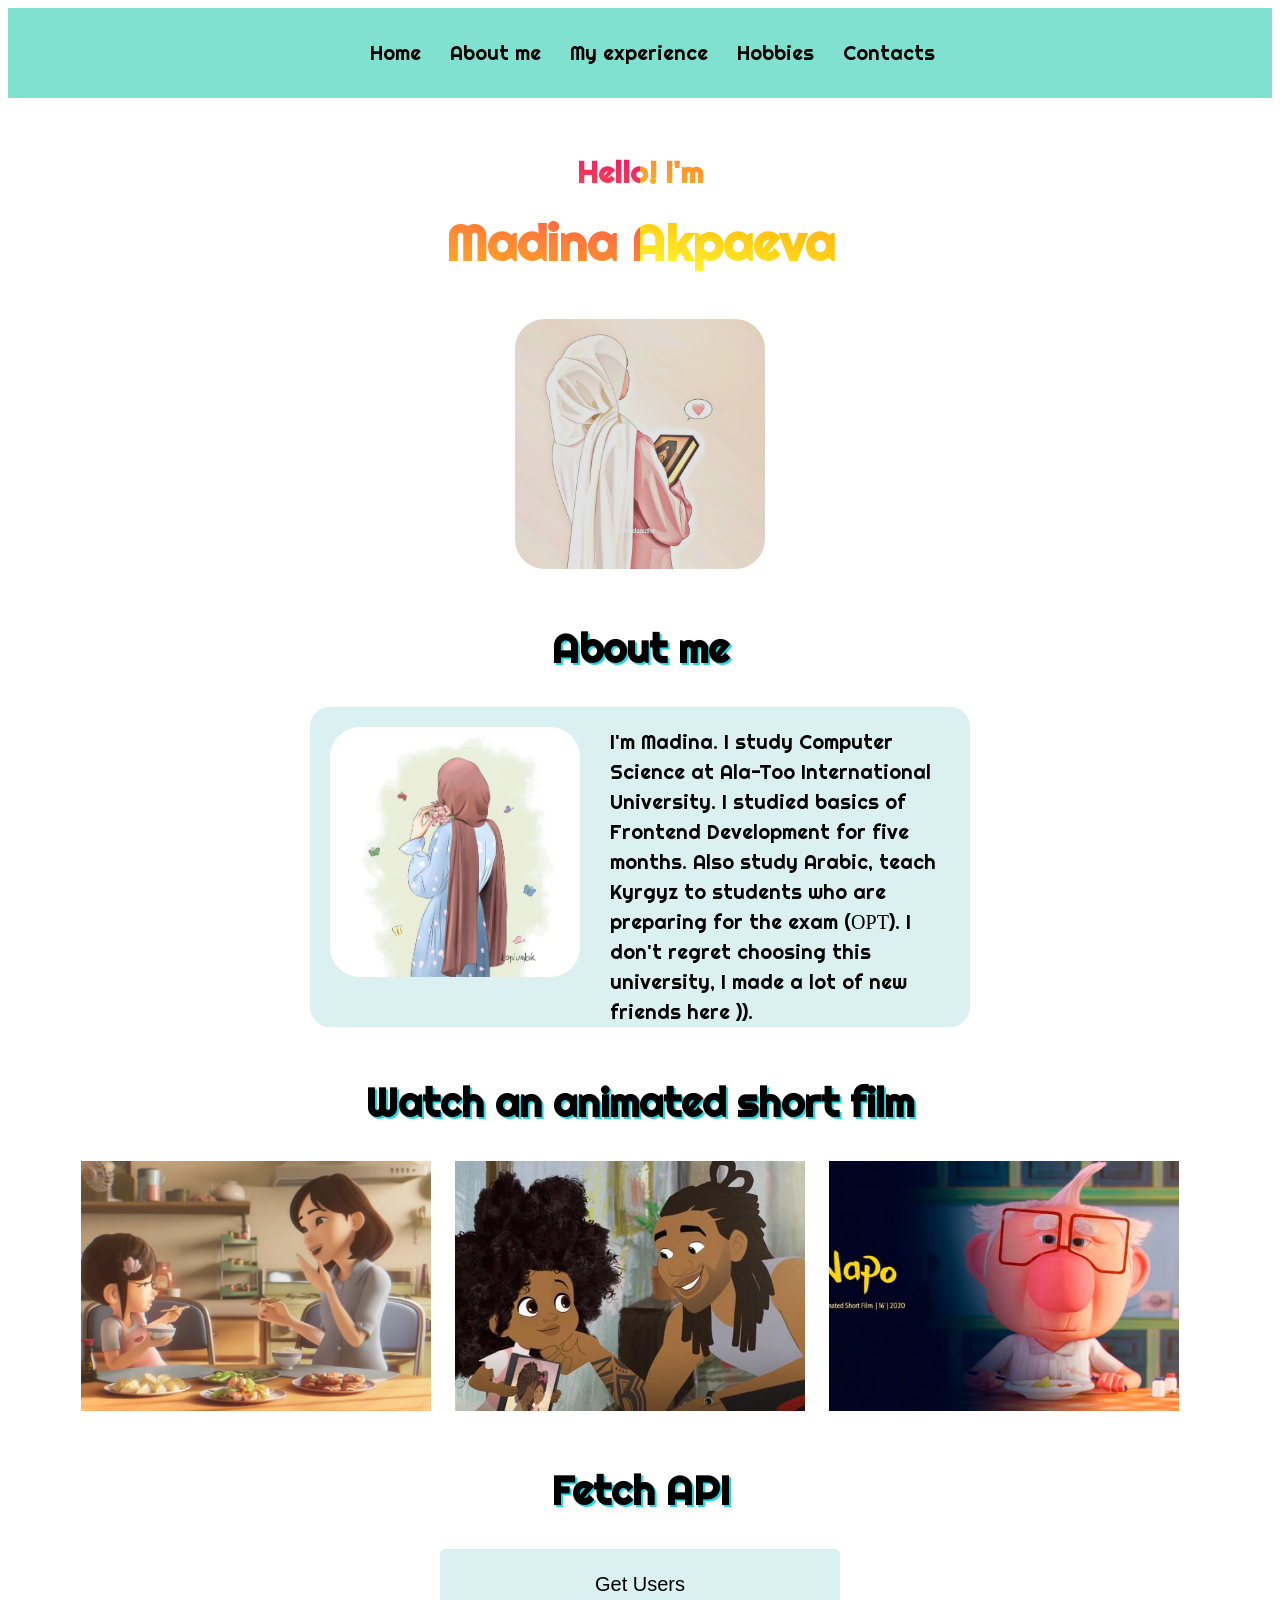
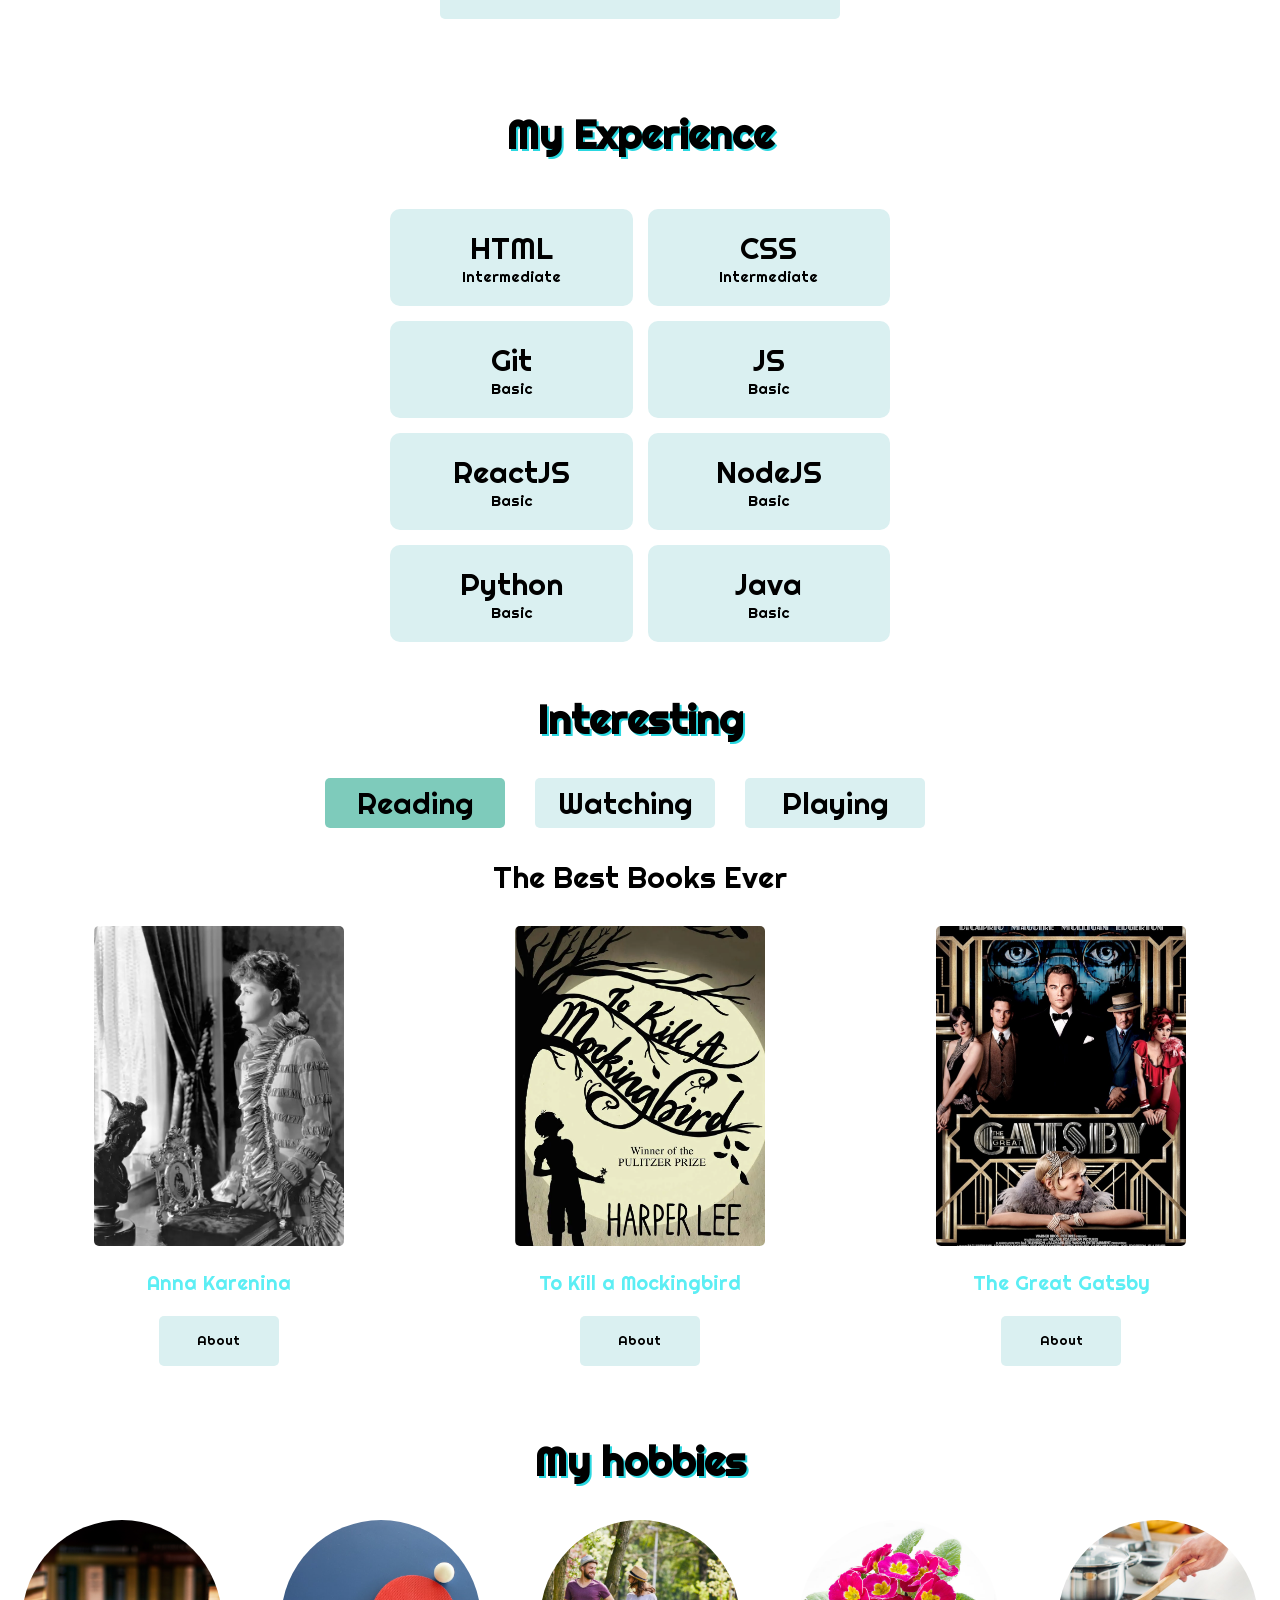
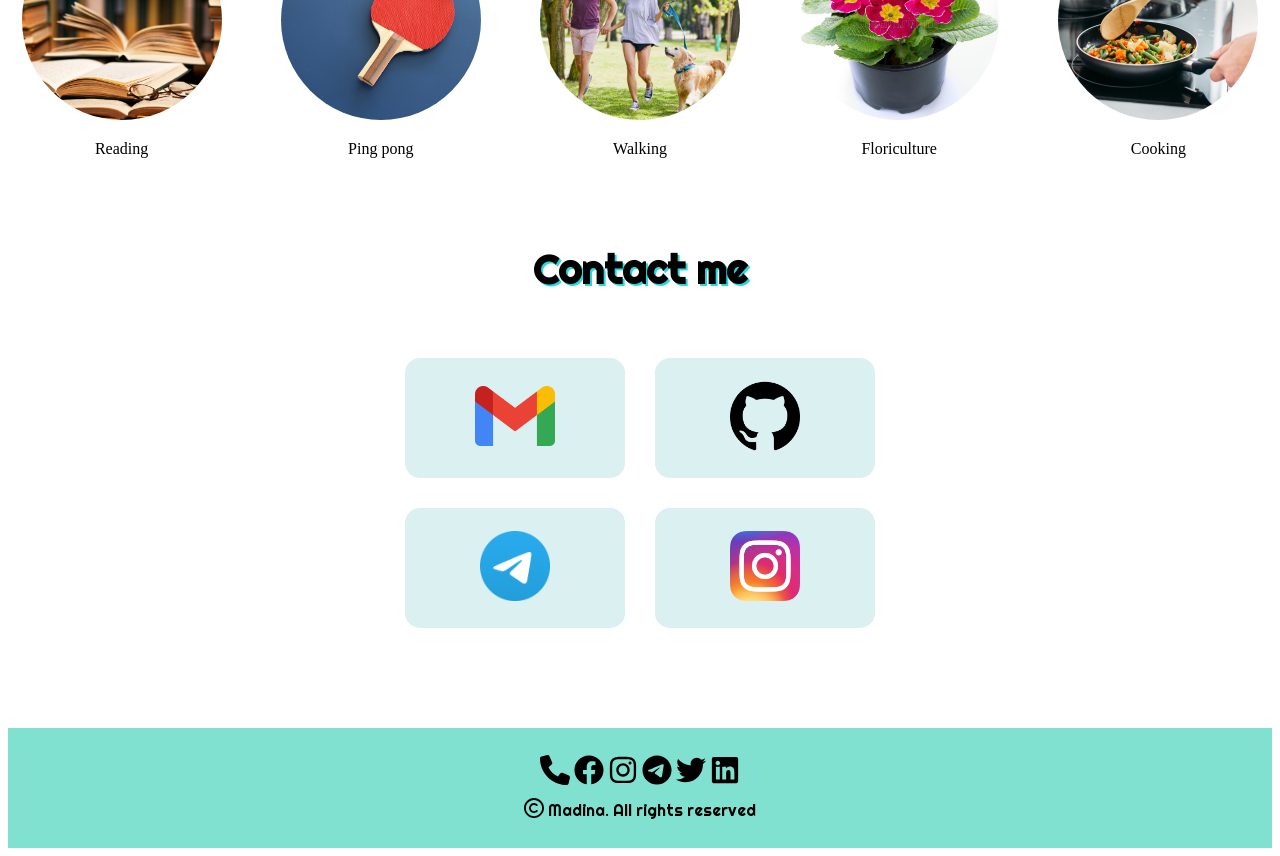
<file: index.html>
<!DOCTYPE html>
<html lang="en">

<head>
    <meta charset="UTF-8">
    <meta http-equiv="X-UA-Compatible" content="IE=edge" />
    <meta name="viewport" content="width=device-width, initial-scale=1.0" />
    <title>My Portfolio</title>
    <link rel="stylesheet" href="./src/css/style.css">
    <link rel="stylesheet" href="./src/css/media.css">
    <link rel="stylesheet" href="https://cdn.jsdelivr.net/npm/@fancyapps/ui/dist/fancybox.css" />
</head>

<body>
    <header class='header'>
        <nav class='nav'>
            <a href="#home" class='nav-links'>Home</a>
            <a href="#about" class='nav-links'>About me</a>
            <a href="#experience" class='nav-links'>My experience</a>
            <a href="#hobby" class='nav-links'>Hobbies</a>
            <a href="#contact" class='nav-links'>Contacts</a>
        </nav>
    </header>
    <main>
        <section class="home" id='home'>
            <h1 class='home-title'>Hello! I'm <span class='home-name'>Madina Akpaeva</span></h1>
            <div class="main-box">
                <img src='./src/imgs/my_photo.jpg' alt="" class='my-photo' />
            </div>
        </section>
        <section class="about" id='about'>
            <h1 class="about-title">
                About me
            </h1>
            <div class="about-box">
                <div class="about-photo">
                    <img src='./src/imgs/my_photo_2.jpg' alt="" class="about-my-photo" />
                </div>
                <div class="about-text">
                    I'm Madina. I study Computer Science at Ala-Too International University. I studied basics of
                    Frontend Development for five months. Also study Arabic, teach Kyrgyz to students who are preparing
                    for the exam (ОРТ). I don't regret choosing this university, I made a lot of new friends here )).
                </div>
            </div>
        </section>
        <section class="video">
            <h1 class="video-title">
                Watch an animated short film
            </h1>
            <div id="myCarousel" class="video-box">
                <a data-fancybox="video-gallery" href="https://www.youtube.com/watch?v=0MX_fJAhmEE" class="video-link">
                    <img src="./src/imgs/le-dinner.jpg.webp" width="350" height="250" class="video-img" />
                </a>
                <a data-fancybox="video-gallery" href="https://youtu.be/kNw8V_Fkw28" class="video-link">
                    <img src="./src/imgs/how-to-watch-hair-love-short-film-1594236418.jpg" width="350" height="250"
                        class="video-img" />
                </a>
                <a data-fancybox="video-gallery" href="https://youtu.be/-p1P4fdhaF8" class="video-link">
                    <img src="./src/imgs/video-thumb-miralumo-1-1410x800.jpg" width="350" height="250"
                        class="video-img" />
                </a>
            </div>
        </section>
        <section class="fetch">
            <h1 class="fetch-title">
                Fetch API
            </h1>
            <button type='click' class='api-btn' onclick="addActive()">Get Users</button>
            <button class="fetch-delete" onclick="deleteAll()">
                Delete all
            </button>
            <div class="fetch-box">

            </div>
        </section>
        <section class="experience" id='experience'>
            <h1 class="ex-title">
                My Experience
            </h1>
            <div class="ex-box">
                <div class='ex-min-box'>
                    <div class="ex-text">HTML
                        <span class="ex-min-text">Intermediate</span>
                    </div>
                    <div class="ex-text">CSS
                        <span class="ex-min-text">Intermediate</span>
                    </div>
                </div>
                <div class='ex-min-box'>
                    <div class="ex-text">Git
                        <span class="ex-min-text">Basic</span>
                    </div>
                    <div class="ex-text">JS
                        <span class="ex-min-text">Basic</span>
                    </div>
                </div>
                <div class='ex-min-box'>
                    <div class="ex-text">ReactJS
                        <span class="ex-min-text">Basic</span>
                    </div>
                    <div class="ex-text">NodeJS
                        <span class="ex-min-text">Basic</span>
                    </div>
                </div>
                <div class='ex-min-box'>
                    <div class="ex-text">Python
                        <span class="ex-min-text">Basic</span>
                    </div>
                    <div class="ex-text">Java
                        <span class="ex-min-text">Basic</span>
                    </div>
                </div>
            </div>
        </section>
        <section class="interesting">
            <h1 class="interesting-title">
                Interesting
            </h1>
            <div class="tabs">

                <div class="tabs__caption">
                    <div class="tabs-title active">Reading</div>
                    <div class="tabs-title">Watching</div>
                    <div class="tabs-title">Playing</div>
                </div>

                <div class="tabs__content active">
                    <div class="tabs-content-title">
                        The Best Books Ever
                    </div>
                    <div class="tabs-box">
                        <div class="tabs-minbox">
                            <a href="https://www.gutenberg.org/files/1399/1399-h/1399-h.htm"><img
                                    src="./src/imgs/Greta-Garbo-Anna-Karenina-Clarence-Brown.webp" alt=""
                                    class="tabs-img"></a>
                            <p class="tabs-text">Anna Karenina</p>
                            <button class="read-about">About</button>
                            <p class="tabs-about">Written by Russian novelist Leo Tolstoy, the eight-part towering work
                                of fiction tells the story of two major characters: a tragic, disenchanted housewife,
                                the titular Anna, who runs off with her young lover, and a lovestruck landowner named
                                Konstantin Levin, who struggles in faith and philosophy. Tolstoy molds together
                                thoughtful discussions on love, pain, and family in Russian society with a sizable cast
                                of characters regarded for their realistic humanity. The novel was especially
                                revolutionary in its treatment of women, depicting prejudices and social hardships of
                                the time with vivid emotion.</p>
                        </div>
                        <div class="tabs-minbox">
                            <a
                                href="https://docs.google.com/viewer?a=v&pid=sites&srcid=YW5udXJpc2xhbWljc2Nob29sLm9yZ3xzaXN0ZXIta2F0ZWx5bnxneDo2NjVmZmE1NzNjNjc4NWM"><img
                                    src="./src/imgs/book-cover-To-Kill-a-Mockingbird-many-1961.webp" alt=""
                                    class="tabs-img"></a>
                            <p class="tabs-text">To Kill a Mockingbird</p>
                            <button class="read-about1">About</button>
                            <p class="tabs-about1">Lee’s To Kill a Mockingbird was published in 1960 and became an
                                immediate classic of literature. The novel examines racism in the American South through
                                the innocent wide eyes of a clever young girl named Jean Louise (“Scout”) Finch. Its
                                iconic characters, most notably the sympathetic and just lawyer and father Atticus
                                Finch, served as role models and changed perspectives in the United States at a time
                                when tensions regarding race were high. </p>
                        </div>
                        <div class="tabs-minbox">
                            <a href=""><img src="./src/imgs/MV5BMTkxNTk1ODcxNl5BMl5BanBnXkFtZTcwMDI1OTMzOQ@@._V1_.jpg"
                                    alt="" class="tabs-img"></a>
                            <p class="tabs-text">The Great Gatsby</p>
                            <button class="read-about2">About</button>
                            <p class="tabs-about2">F. Scott Fitzgerald’s The Great Gatsby is distinguished as one of the
                                greatest texts for introducing students to the art of reading literature critically
                                (which means you may have read it in school). The novel is told from the perspective of
                                a young man named Nick Carraway who has recently moved to New York City and is
                                befriended by his eccentric nouveau riche neighbor with mysterious origins, Jay Gatsby.
                            </p>
                        </div>
                    </div>
                </div>

                <div class="tabs__content">
                    <div class="tabs-content-title">
                        The Best Movies Ever
                    </div>
                    <div class="tabs-box">
                        <div class="tabs-minbox">
                            <a href=""><img src="./src/imgs/9781493060887.jpg" alt="" class="tabs-img"></a>
                            <p class="tabs-text">The Shawshank Redemption (1994)</p>
                            <button class="tabs-btn"><a href="https://youtu.be/NmzuHjWmXOc">Watch trailer</a></button>
                        </div>
                        <div class="tabs-minbox">
                            <a href=""><img src="./src/imgs/759_LifeIsBeautiful_Catalog_Poster_v2_Approved.png" alt=""
                                    class="tabs-img"></a>
                            <p class="tabs-text">
                                Life Is Beautiful (1997)</p>
                            <button class="tabs-btn"><a href="https://youtu.be/8CTjcVr9Iao">Watch trailer</a></button>
                        </div>
                        <div class="tabs-minbox">
                            <a href=""><img src="./src/imgs/lord.jpg" alt="" class="tabs-img"></a>
                            <p class="tabs-text">The Lord of the Rings (2001-2003)</p>
                            <button class="tabs-btn"><a href="https://youtu.be/x8UAUAuKNcU">Watch trailer</a></button>
                        </div>
                    </div>
                </div>

                <div class="tabs__content">
                    <div class="tabs-content-title">
                        Interesting Games
                    </div>
                    <div class="tabs-box">
                        <div class="tabs-minbox">
                            <a href=""><img src="./src/imgs/puzzle.webp" alt="" class="tabs-img"></a>
                            <p class="tabs-text">Puzzles</p>
                            <button class="tabs-btn"><a href="https://www.jigsawexplorer.com/">Play</a></button>
                        </div>
                        <div class="tabs-minbox">
                            <a href=""><img src="./src/imgs/sudoku.webp" alt="" class="tabs-img"></a>
                            <p class="tabs-text">
                                Sudoku</p>
                            <button class="tabs-btn"><a href="https://sudoku.com/">Play</a></button>
                        </div>
                        <div class="tabs-minbox">
                            <a href=""><img src="./src/imgs/Crosswords.png" alt="" class="tabs-img"></a>
                            <p class="tabs-text">Crosswords</p>
                            <button class="tabs-btn"><a href="https://www.dictionary.com/e/crossword/">Play</a></button>
                        </div>
                    </div>
                </div>
            </div>
        </section>
        <section class="hobby" id='hobby'>
            <h1 class="hobby-title">My hobbies</h1>
            <div class="hobby-box">
                <div class="hobby-min-box">
                    <img src='./src/imgs/books.jpg' alt="" class='hobby-img' />
                    <p>Reading</p>
                </div>
                <div class="hobby-min-box">
                    <img src='./src/imgs/tennis.jfif' alt="" class='hobby-img' />
                    <p>Ping pong</p>
                </div>
                <div class="hobby-min-box">
                    <img src='./src/imgs/walk-in-park-1.jpg' alt="" class='hobby-img' />
                    <p>Walking</p>
                </div>
                <div class="hobby-min-box">
                    <img src='./src/imgs/flowers.jpg' alt="" class='hobby-img' />
                    <p>Floriculture</p>
                </div>
                <div class="hobby-min-box">
                    <img src='./src/imgs/cooking.jpg' alt="" class='hobby-img' />
                    <p>Cooking</p>
                </div>
            </div>
        </section>
        <section class="contact" id='contact'>
            <h1 class="contact-title">
                Contact me
            </h1>
            <div class="contact-box">
                <div class="contact-block">
                    <div class="contact-min-box">
                        <a href="mailto:madinaakpaeva000@gmail.com" class="contact-text"><img
                                src='./src/imgs/Gmail_icon_(2020).svg.webp' alt="" class="contact-logo-gmail" /></a>
                    </div>
                    <div class="contact-min-box">
                        <a href="https://github.com/Madina192" class="contact-text"><img src='./src/imgs/git.png' alt=""
                                class="contact-logo" /></a>
                    </div>
                </div>
                <div class="contact-block">
                    <div class="contact-min-box">
                        <a href="https://t.me/madinaakpaeva" class="contact-text"><img
                                src='./src/imgs/Telegram_2019_Logo.svg.webp' alt="" class="contact-logo" /></a>
                    </div>
                    <div class="contact-min-box">
                        <a href="https://www.instagram.com/madinaakpaeva/" class="contact-text"><img
                                src='./src/imgs/Instagram_icon.png.webp' alt="" class="contact-logo" /></a>
                    </div>
                </div>
            </div>
        </section>
    </main>
    <footer class="footer">
        <div class="footer-mainbox">
            <div class="footer-box">
                <a href="tel:+996708131700">
                    <i class="fa-solid fa-phone"></i>
                </a>
                <i class="fa-brands fa-facebook" id="footer-icon1"></i>
                <a href="https://www.instagram.com/madinaakpaeva/">
                    <i class="fa-brands fa-instagram" id="footer-icon1"></i>
                </a>
                <a href="https://t.me/madinaakpaeva">
                    <i class="fa-brands fa-telegram" id="footer-icon1"></i>
                </a>
                <i class="fa-brands fa-twitter" id="footer-icon1"></i>
                <i class="fa-brands fa-linkedin"></i>
            </div>
            <div class="footer-text">
                <i class="fa-regular fa-copyright" id="footer-copyright"></i>
                Madina. All rights reserved
            </div>
        </div>
    </footer>
    <script src="https://cdn.jsdelivr.net/npm/@fancyapps/ui@4.0/dist/fancybox.umd.js"></script>
    <script src="./src/js/fetchAPI.js"></script>
    <script src="./src/icons/all.min.js"></script>
    <script src="./src/libs/jquery/jquery.js"></script>
    <script src="./src/js/tabs.js"></script>
</body>

</html>
</file>
<file: src/css/style.css>
@import url('https://fonts.googleapis.com/css2?family=Poppins:wght@500&display=swap');
@import url('https://fonts.googleapis.com/css?family=Righteous');

.home-name {
    display: block;
    font-size: 50px;
    margin-top: 20px;
}

.home {
    display: flex;
    justify-content: center;
    text-align: center;
    margin-top: 30px;
    flex-direction: column;
}

.home-title {
    font-size: 30px;
    background-image: linear-gradient(to right top, #ffff34, #ffc812, #ff8f2f, #ff554d, #eb1267);
    background-size: 50% auto;
    -webkit-background-clip: text;
    -webkit-text-fill-color: transparent;
    font-family: 'Righteous', serif;
    animation: gradientAnim 2s ease  alternate infinite;
}

@keyframes gradientAnim {
    to {
        background-position: 100% top;
    }
}

.nav-links {
    margin-left: 25px;
    text-decoration: none;
    font-size: 20px;
    color: black;
    font-family: 'Righteous', serif;
}

.nav-links:hover {
    color: white;
    background-color: #3bdee5;
    border-radius: 15%;
}

.header {
    display: flex;
    justify-content: center;
    align-items: center;
    text-align: center;
    background-color: #81e1d0;
    height: 90px;
}

.my-photo {
    width: 250px;
    height: 250px;
    border-radius: 30px;
}

.main-box {
    text-align: center;
    margin-top: 20px;
}

.about {
    text-align: center;
    margin-top: 50px;
}

.about-box {
    display: flex;
    justify-content: space-between;
    background-color: #daf0f1;
    width: 620px;
    height:280px;
    margin: 0 auto;
    padding: 20px;
    border-radius: 20px;
}

.about-title {
    font-size: 40px;
    font-family: 'Righteous', serif;
    text-shadow: .05em .05em 0 hsl(183, 75%, 52%);
}

.about-my-photo {
    width: 250px;
    height: 250px;
    border-radius: 30px;
}

.about-text {
    width: 340px;
    font-size: 20px;
    line-height: 30px;
    text-align: left;
    font-family: 'Righteous', serif;
}

.experience {
    text-align: center;
    margin-top: 50px;
}

.ex-title {
    font-size: 40px;
    font-family: 'Righteous', serif;
    text-shadow: .05em .05em 0 hsl(183, 75%, 52%);
}

.ex-box {
    width: 500px;
    height: 400px;
    margin: 0 auto;
}

.ex-min-box {
    display: flex;
    justify-content: space-around;
}

.ex-text {
    width: 50%;
    font-size: 30px;
    padding: 20px;
    background-color: #daf0f1;
    margin-top: 15px;
    border-radius: 10px;
    font-family: 'Righteous', serif;
}

.ex-text:first-child{
    margin-right: 15px;
}

.ex-min-text {
    font-size: 15px;
    display: block;
}

.hobby {
    text-align: center;
    margin-top: 70px;
    --space: 2rem;
}

.hobby-title {
    font-size: 40px;
    font-family: 'Righteous', serif;
    text-shadow: .05em .05em 0 hsl(183, 75%, 52%);
}
.hobby-img {
    width: 200px;
    height: 200px;
    border-radius: 50%;
    object-fit: cover;
    aspect-ratio: 1;
}

.hobby-box {
    display: flex;
    justify-content: space-around;
    --duration: 10s;
    --gap: var(--space);
    overflow: hidden;
    user-select: none;
    flex-shrink: 0;
    align-items: center;
    gap: var(--gap);
    min-width: 100%;
    animation: scroll var(--duration) linear infinite;
    animation-direction: reverse;
    animation-delay: calc(var(--duration) / -2);
}

@keyframes scroll {
    0% {
        transform: translateX(0);
    }

    100% {
        transform: translateX(calc(-100% - var(--gap)));
    }
}

.contact {
    text-align: center;
    margin-top: 70px;
}

.contact-title {
    font-size: 40px;
    font-family: 'Righteous', serif;
    text-shadow: .05em .05em 0 hsl(183, 75%, 52%);
}

.contact-logo {
    width: 70px;
    height: 70px;
}

.contact-logo-gmail{
    width: 80px;
    height: 60px;
}

.contact-block {
    display: flex;
    justify-content: space-around;
}

.contact-box {
    width: 500px;
    height: 400px;
    margin: 0 auto;
}

.contact-min-box {
    margin-top: 30px;
    background-color: #daf0f1;
    width: 220px;
    height: 120px;
    display: flex;
    justify-content: center;
    align-items: center;
    border-radius: 15px;
}

.footer {
    display: flex;
    justify-content: center;
    align-items: center;
    text-align: center;
    background-color: #81e1d0;
    height: 120px;
    font-family: 'Righteous', serif;
}

.video {
    text-align: center;
    margin-top: 50px;
}

.video-title{
    font-size: 40px;
    font-family: 'Righteous', serif;
    text-shadow: .05em .05em 0 hsl(183, 75%, 52%);
}

.video-link {
    margin-right: 20px;
}

.video-img {
    object-fit: cover;
    background-position: center;
}

.api-btn {
    background-color: #daf0f1;
    width: 400px;
    height: 70px;
    border: none;
    border-radius: 5px;
    outline: none;
    font-size: 20px;
    cursor: pointer;
    margin-bottom: 20px;
}

.fetch-title {
    font-size: 40px;
    font-family: 'Righteous', serif;
    text-shadow: .05em .05em 0 hsl(183, 75%, 52%);
}

.box{
    width: 200px;
    height: 250px;
    background-color: #0dcaf0;
    display: inline-block;
    margin-right: 10px;
    margin-bottom: 10px;
    padding-left: 10px;
    padding-top: 10px;
    margin-left: 10px;
    font-size: 15px;
    border-radius: 5px;
}
.img{
    width: 100px;
    height: 100px;
    margin-bottom: 5px;
    margin-left: 13%;
    margin: 0 auto;
}
.fetch{
    margin-top: 50px;
    text-align: center;
}

.fetch-box {
    margin-top: 20px;
    display: flex;
    justify-content: center; 
    flex-wrap: wrap
}

.fetch-delete {
    display: none;
    justify-content: center;
    align-items: center;
    background-color: #daf0f1;
    width: 200px;
    height: 50px;
    border: none;
    border-radius: 5px;
    outline: none;
    font-size: 20px;
    cursor: pointer;
    margin: 0 auto;
}

.footer-mainbox{
    display: flex;
    justify-content: space-between;
    flex-direction: column;
}

.svg-inline--fa {
    width: 30px;
    height: 30px;
    margin-bottom: 10px;
    cursor: pointer;
}

.svg-inline--fa:hover{
    color: rgb(196, 152, 210);
}

#footer-copyright {
    margin: 0;
    width: 20px;
    height: 20px;
}

a {
    text-decoration: none;
    color: black;
}

.tabs__content {
    display: none;
  }
  .tabs__content.active {
    display: block;

  }

.interesting {
    margin-top: 100px;
    text-align: center;
}

.interesting-title {
    font-size: 40px;
    font-family: 'Righteous', serif;
    text-shadow: .05em .05em 0 hsl(183, 75%, 52%);
}

.tabs-title {
    margin-right: 30px;
    font-size: 30px;
    font-family: 'Righteous', serif;
    background-color: #daf0f1;
    width: 180px;
    height: 50px;
    display: flex;
    align-items: center;
    justify-content: center;
    border-radius: 5px;
    cursor: pointer;
}

.tabs-title:hover {
    background-color: #7ecbbb;
}

.tabs-title.active {
    background-color: #7ecbbb;
}

.tabs__caption {
    display: flex;
    justify-content: center;
}

.tabs-img {
    width: 250px;
    height: 320px;
    border-radius: 5px;
    object-fit: cover;
}

.tabs-about {
    width: 250px;
    display: none;
}

.tabs-about1 {
    width: 250px;
    display: none;
}

.tabs-about2 {
    width: 250px;
    display: none;
}


.tabs-about.active {
    display: block;
}
.tabs-about1.active {
    display: block;
}
.tabs-about2.active {
    display: block;
}

.tabs-box {
    display: flex;
    justify-content: space-around;
}

.tabs-content-title {
    font-size: 30px;
    font-family: 'Righteous', serif;
    margin: 30px 0px;
}

.tabs-text {
    font-size: 20px;
    font-family: 'Righteous', serif;
    color: #5ceef4;
}

.tabs-btn {
    font-family: 'Righteous', serif;
    background-color: #daf0f1;
    width: 120px;
    height: 50px;
    border-radius: 5px;
    cursor: pointer;
    border: none;
}

.read-about {
    font-family: 'Righteous', serif;
    background-color: #daf0f1;
    width: 120px;
    height: 50px;
    border-radius: 5px;
    cursor: pointer;
    border: none;
}

.read-about1 {
    font-family: 'Righteous', serif;
    background-color: #daf0f1;
    width: 120px;
    height: 50px;
    border-radius: 5px;
    cursor: pointer;
    border: none;
}

.read-about2 {
    font-family: 'Righteous', serif;
    background-color: #daf0f1;
    width: 120px;
    height: 50px;
    border-radius: 5px;
    cursor: pointer;
    border: none;
}
</file>
<file: src/css/media.css>
@media (max-width: 470px) {
    .nav-links {
        margin-left: 10px;
        text-decoration: none;
        font-size: 13px;
    }
    .about-box {
        display: block;
        background-color: #daf0f1;
        width: 300px;
        height: 580px;
        margin: 0 auto;
        padding: 20px;
        border-radius: 20px;
    }
    .about-text {
        margin-top: 20px;
    }
    .ex-box {
        width: 350px;
    }
    .hobby-img {
        width: 100px;
        height: 100px;
    }
    .contact-box {
        width: 350px;
    }
    .contact-min-box {
        width: 150px;
        height: 100px;
    }
    .video-box {
        display: flex;
        justify-content: center;
        flex-direction: column;
    }
    .video-img {
        width: 350px;
        margin-bottom: 20px;
    }
    .tabs-img {
        width: 120px;
        height: 180px;
    }
    .tabs-text {
        font-size: 15px;
    }
    .hobby {
        --space: 2px;
    }
    .hobby-img {
        width: 70px;
        height: 70px;
    }
}
</file>
